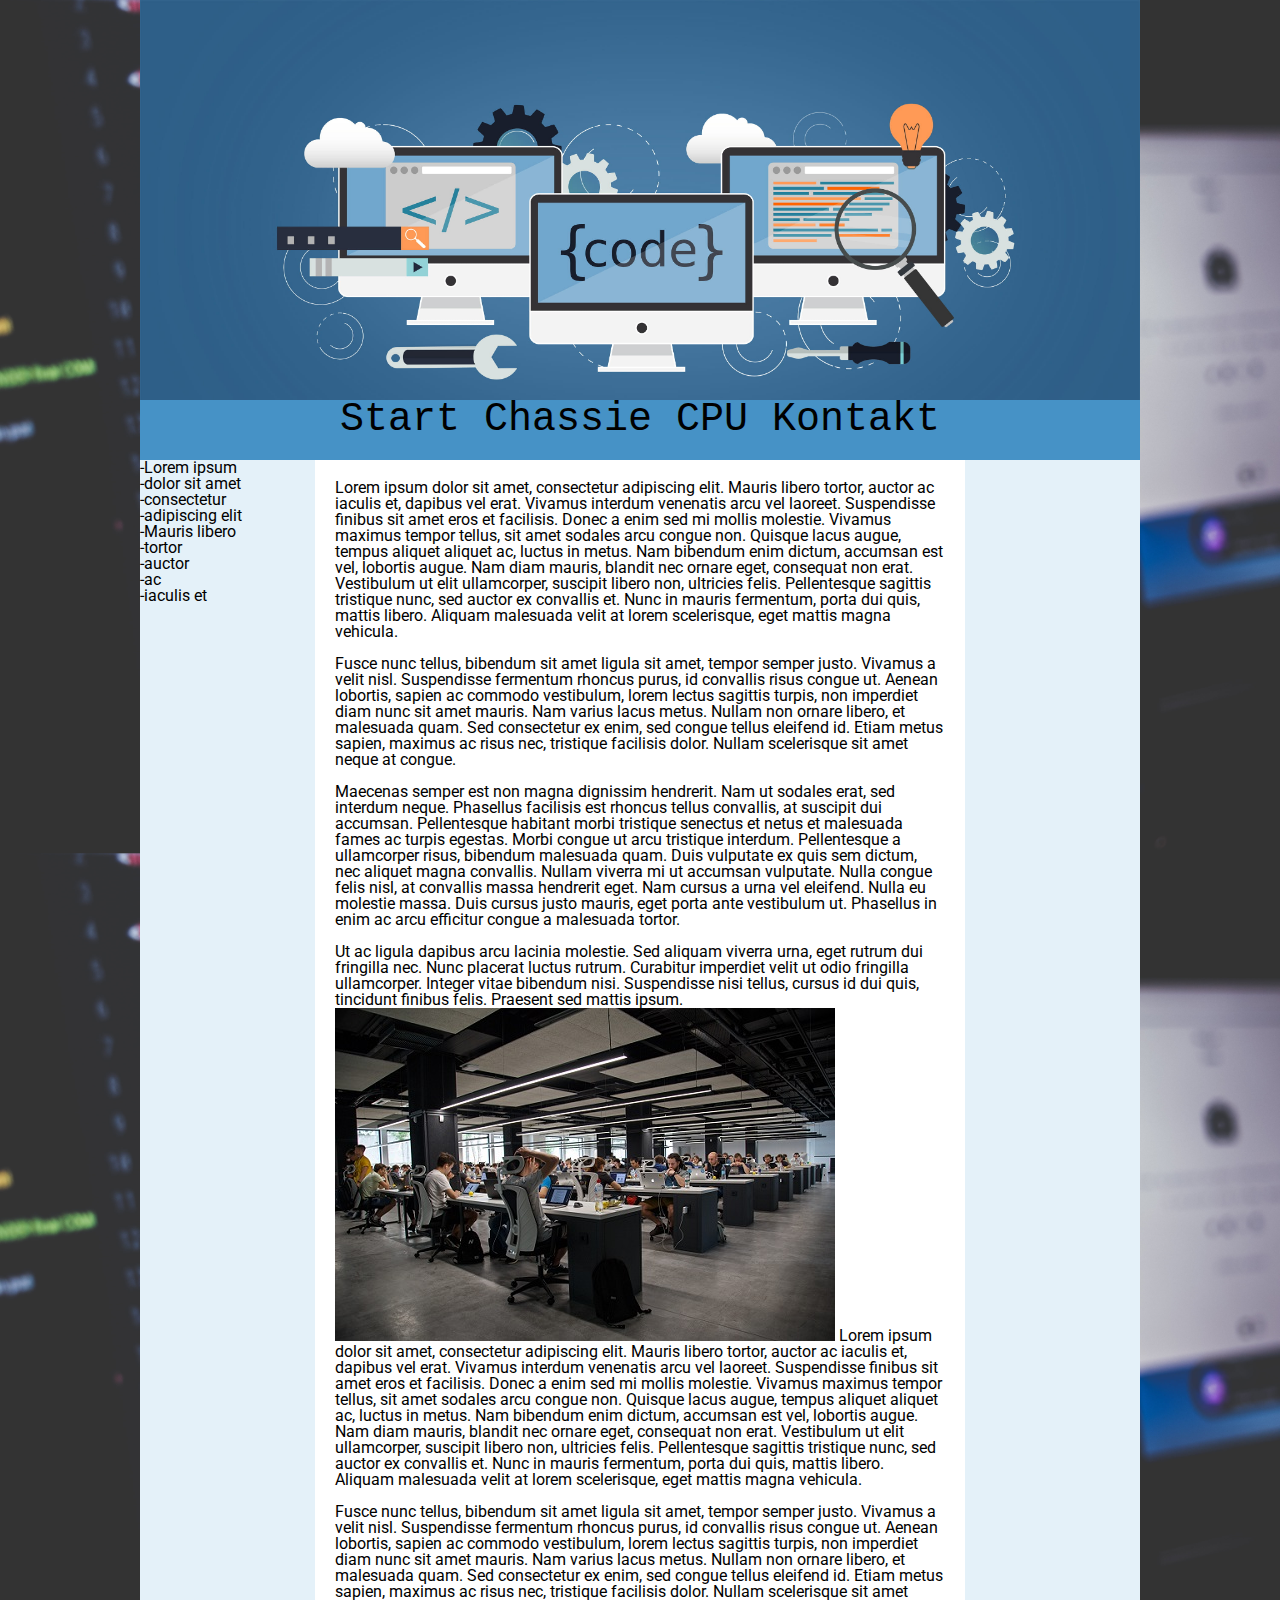
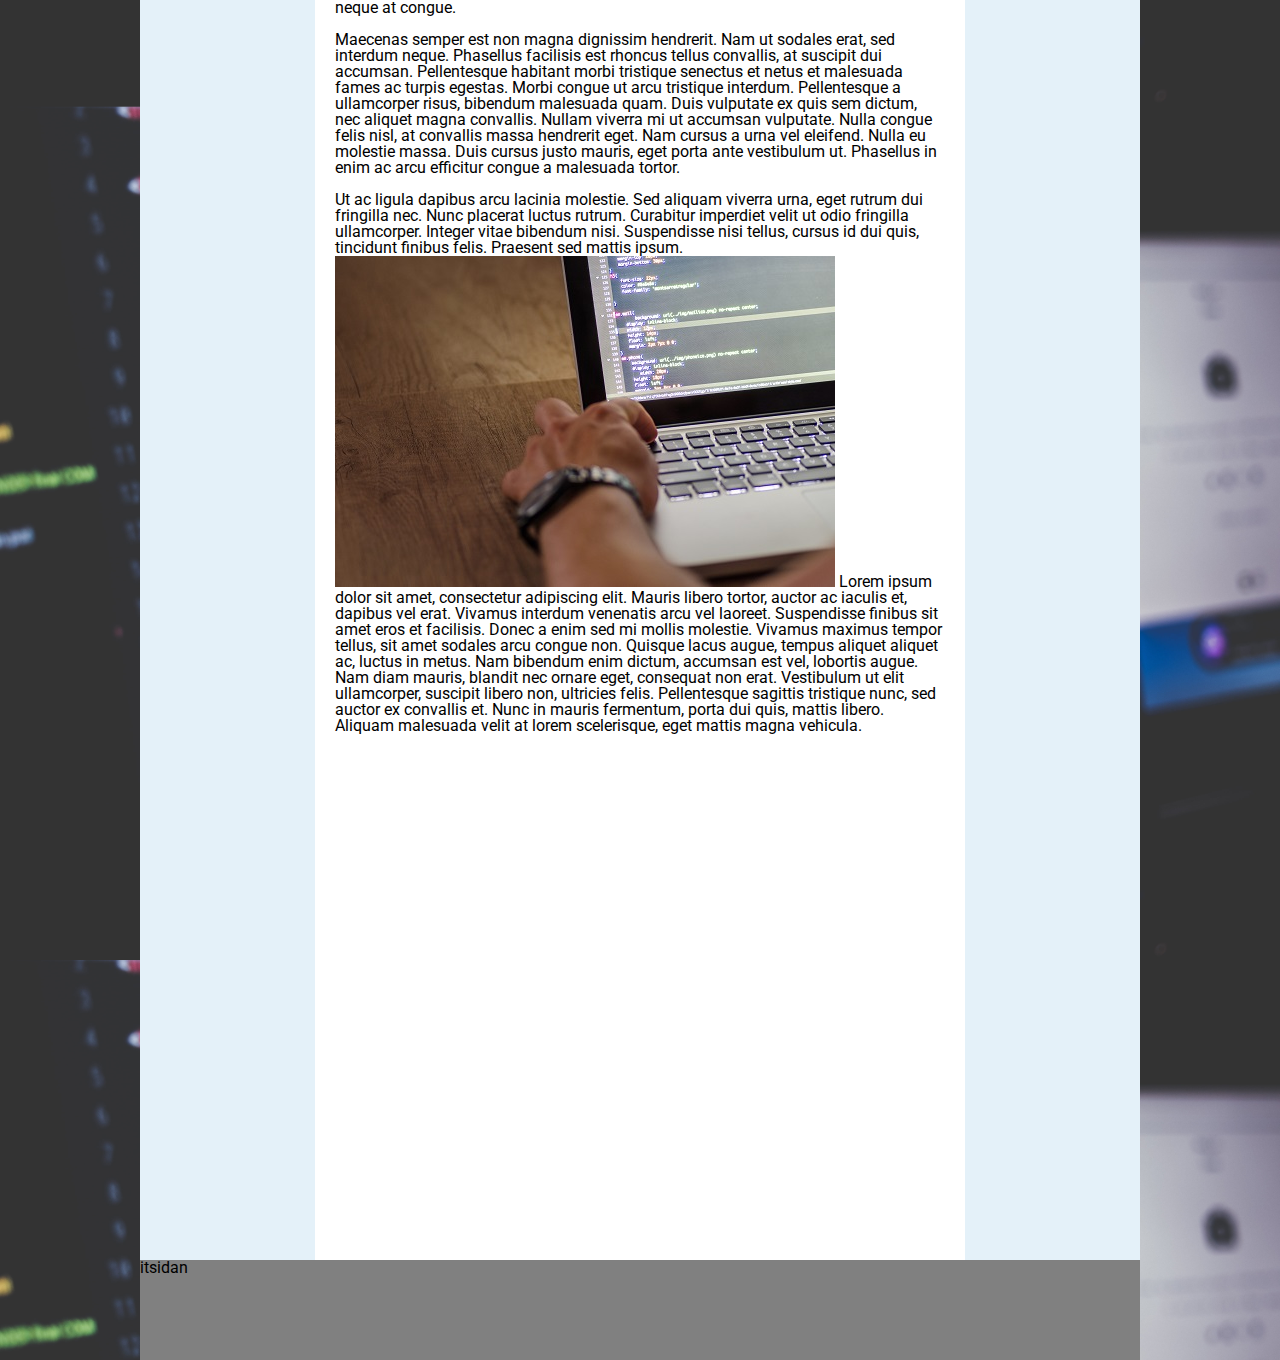
<file: audits_page/index.html>
<!DOCTYPE html>
<html lang="la">
<head>

  <title>Audits Page</title>
  <meta charset="utf-8">
  <meta name="Description" content="Put your description here.">
  <meta name="viewport" content="width=device-width, initial-scale=1">
  <link href="https://fonts.googleapis.com/css?family=Roboto&display=swap" rel="stylesheet">
  <link rel="stylesheet" type="text/css" href="css/style.css">
  <script src="https://ajax.googleapis.com/ajax/libs/jquery/3.4.1/jquery.min.js"></script>
  <script src="js/js.js" charset="utf-8"></script>

</head>

<body>
  <div id="wrapper">
    <header>

    </header>
    <nav>
      <a id="start" href="#">Start</a>
      <a href="#">Chassie</a>
      <a href="#">CPU</a>
      <a href="#">Kontakt</a>


    </nav>
    <div id="center">
      <aside>

        -Lorem ipsum<br>
        -dolor sit amet<br>
        -consectetur<br>
        -adipiscing elit<br>
        -Mauris libero<br>
        -tortor<br>
        -auctor<br>
        -ac<br>
        -iaculis et<br>
      </aside>
      <main>
        Lorem ipsum dolor sit amet, consectetur adipiscing elit. Mauris libero tortor, auctor ac iaculis et, dapibus vel erat. Vivamus interdum venenatis arcu vel laoreet. Suspendisse finibus sit amet eros et facilisis. Donec a enim sed mi mollis molestie. Vivamus maximus tempor tellus, sit amet sodales arcu congue non. Quisque lacus augue, tempus aliquet aliquet ac, luctus in metus. Nam bibendum enim dictum, accumsan est vel, lobortis augue. Nam diam mauris, blandit nec ornare eget, consequat non erat. Vestibulum ut elit ullamcorper, suscipit libero non, ultricies felis. Pellentesque sagittis tristique nunc, sed auctor ex convallis et. Nunc in mauris fermentum, porta dui quis, mattis libero. Aliquam malesuada velit at lorem scelerisque, eget mattis magna vehicula.
        <br><br>
        Fusce nunc tellus, bibendum sit amet ligula sit amet, tempor semper justo. Vivamus a velit nisl. Suspendisse fermentum rhoncus purus, id convallis risus congue ut. Aenean lobortis, sapien ac commodo vestibulum, lorem lectus sagittis turpis, non imperdiet diam nunc sit amet mauris. Nam varius lacus metus. Nullam non ornare libero, et malesuada quam. Sed consectetur ex enim, sed congue tellus eleifend id. Etiam metus sapien, maximus ac risus nec, tristique facilisis dolor. Nullam scelerisque sit amet neque at congue.
        <br><br>
        Maecenas semper est non magna dignissim hendrerit. Nam ut sodales erat, sed interdum neque. Phasellus facilisis est rhoncus tellus convallis, at suscipit dui accumsan. Pellentesque habitant morbi tristique senectus et netus et malesuada fames ac turpis egestas. Morbi congue ut arcu tristique interdum. Pellentesque a ullamcorper risus, bibendum malesuada quam. Duis vulputate ex quis sem dictum, nec aliquet magna convallis. Nullam viverra mi ut accumsan vulputate. Nulla congue felis nisl, at convallis massa hendrerit eget. Nam cursus a urna vel eleifend. Nulla eu molestie massa. Duis cursus justo mauris, eget porta ante vestibulum ut. Phasellus in enim ac arcu efficitur congue a malesuada tortor.
        <br><br>
        Ut ac ligula dapibus arcu lacinia molestie. Sed aliquam viverra urna, eget rutrum dui fringilla nec. Nunc placerat luctus rutrum. Curabitur imperdiet velit ut odio fringilla ullamcorper. Integer vitae bibendum nisi. Suspendisse nisi tellus, cursus id dui quis, tincidunt finibus felis. Praesent sed mattis ipsum.
        <img src="img/work.jpg" alt="">
        Lorem ipsum dolor sit amet, consectetur adipiscing elit. Mauris libero tortor, auctor ac iaculis et, dapibus vel erat. Vivamus interdum venenatis arcu vel laoreet. Suspendisse finibus sit amet eros et facilisis. Donec a enim sed mi mollis molestie. Vivamus maximus tempor tellus, sit amet sodales arcu congue non. Quisque lacus augue, tempus aliquet aliquet ac, luctus in metus. Nam bibendum enim dictum, accumsan est vel, lobortis augue. Nam diam mauris, blandit nec ornare eget, consequat non erat. Vestibulum ut elit ullamcorper, suscipit libero non, ultricies felis. Pellentesque sagittis tristique nunc, sed auctor ex convallis et. Nunc in mauris fermentum, porta dui quis, mattis libero. Aliquam malesuada velit at lorem scelerisque, eget mattis magna vehicula.
        <br><br>
        Fusce nunc tellus, bibendum sit amet ligula sit amet, tempor semper justo. Vivamus a velit nisl. Suspendisse fermentum rhoncus purus, id convallis risus congue ut. Aenean lobortis, sapien ac commodo vestibulum, lorem lectus sagittis turpis, non imperdiet diam nunc sit amet mauris. Nam varius lacus metus. Nullam non ornare libero, et malesuada quam. Sed consectetur ex enim, sed congue tellus eleifend id. Etiam metus sapien, maximus ac risus nec, tristique facilisis dolor. Nullam scelerisque sit amet neque at congue.
        <br><br>
        Maecenas semper est non magna dignissim hendrerit. Nam ut sodales erat, sed interdum neque. Phasellus facilisis est rhoncus tellus convallis, at suscipit dui accumsan. Pellentesque habitant morbi tristique senectus et netus et malesuada fames ac turpis egestas. Morbi congue ut arcu tristique interdum. Pellentesque a ullamcorper risus, bibendum malesuada quam. Duis vulputate ex quis sem dictum, nec aliquet magna convallis. Nullam viverra mi ut accumsan vulputate. Nulla congue felis nisl, at convallis massa hendrerit eget. Nam cursus a urna vel eleifend. Nulla eu molestie massa. Duis cursus justo mauris, eget porta ante vestibulum ut. Phasellus in enim ac arcu efficitur congue a malesuada tortor.
        <br><br>
        Ut ac ligula dapibus arcu lacinia molestie. Sed aliquam viverra urna, eget rutrum dui fringilla nec. Nunc placerat luctus rutrum. Curabitur imperdiet velit ut odio fringilla ullamcorper. Integer vitae bibendum nisi. Suspendisse nisi tellus, cursus id dui quis, tincidunt finibus felis. Praesent sed mattis ipsum.
        <img src="img/work2.jpg" alt="">
        Lorem ipsum dolor sit amet, consectetur adipiscing elit. Mauris libero tortor, auctor ac iaculis et, dapibus vel erat. Vivamus interdum venenatis arcu vel laoreet. Suspendisse finibus sit amet eros et facilisis. Donec a enim sed mi mollis molestie. Vivamus maximus tempor tellus, sit amet sodales arcu congue non. Quisque lacus augue, tempus aliquet aliquet ac, luctus in metus. Nam bibendum enim dictum, accumsan est vel, lobortis augue. Nam diam mauris, blandit nec ornare eget, consequat non erat. Vestibulum ut elit ullamcorper, suscipit libero non, ultricies felis. Pellentesque sagittis tristique nunc, sed auctor ex convallis et. Nunc in mauris fermentum, porta dui quis, mattis libero. Aliquam malesuada velit at lorem scelerisque, eget mattis magna vehicula.
        <br><br>

      </main>
      <aside>
      </aside>
    </div>
    <footer>
      itsidan
    </footer>

  </div>
  <script src="js/js.js" charset="utf-8"></script>
</body>

</html>
</file>
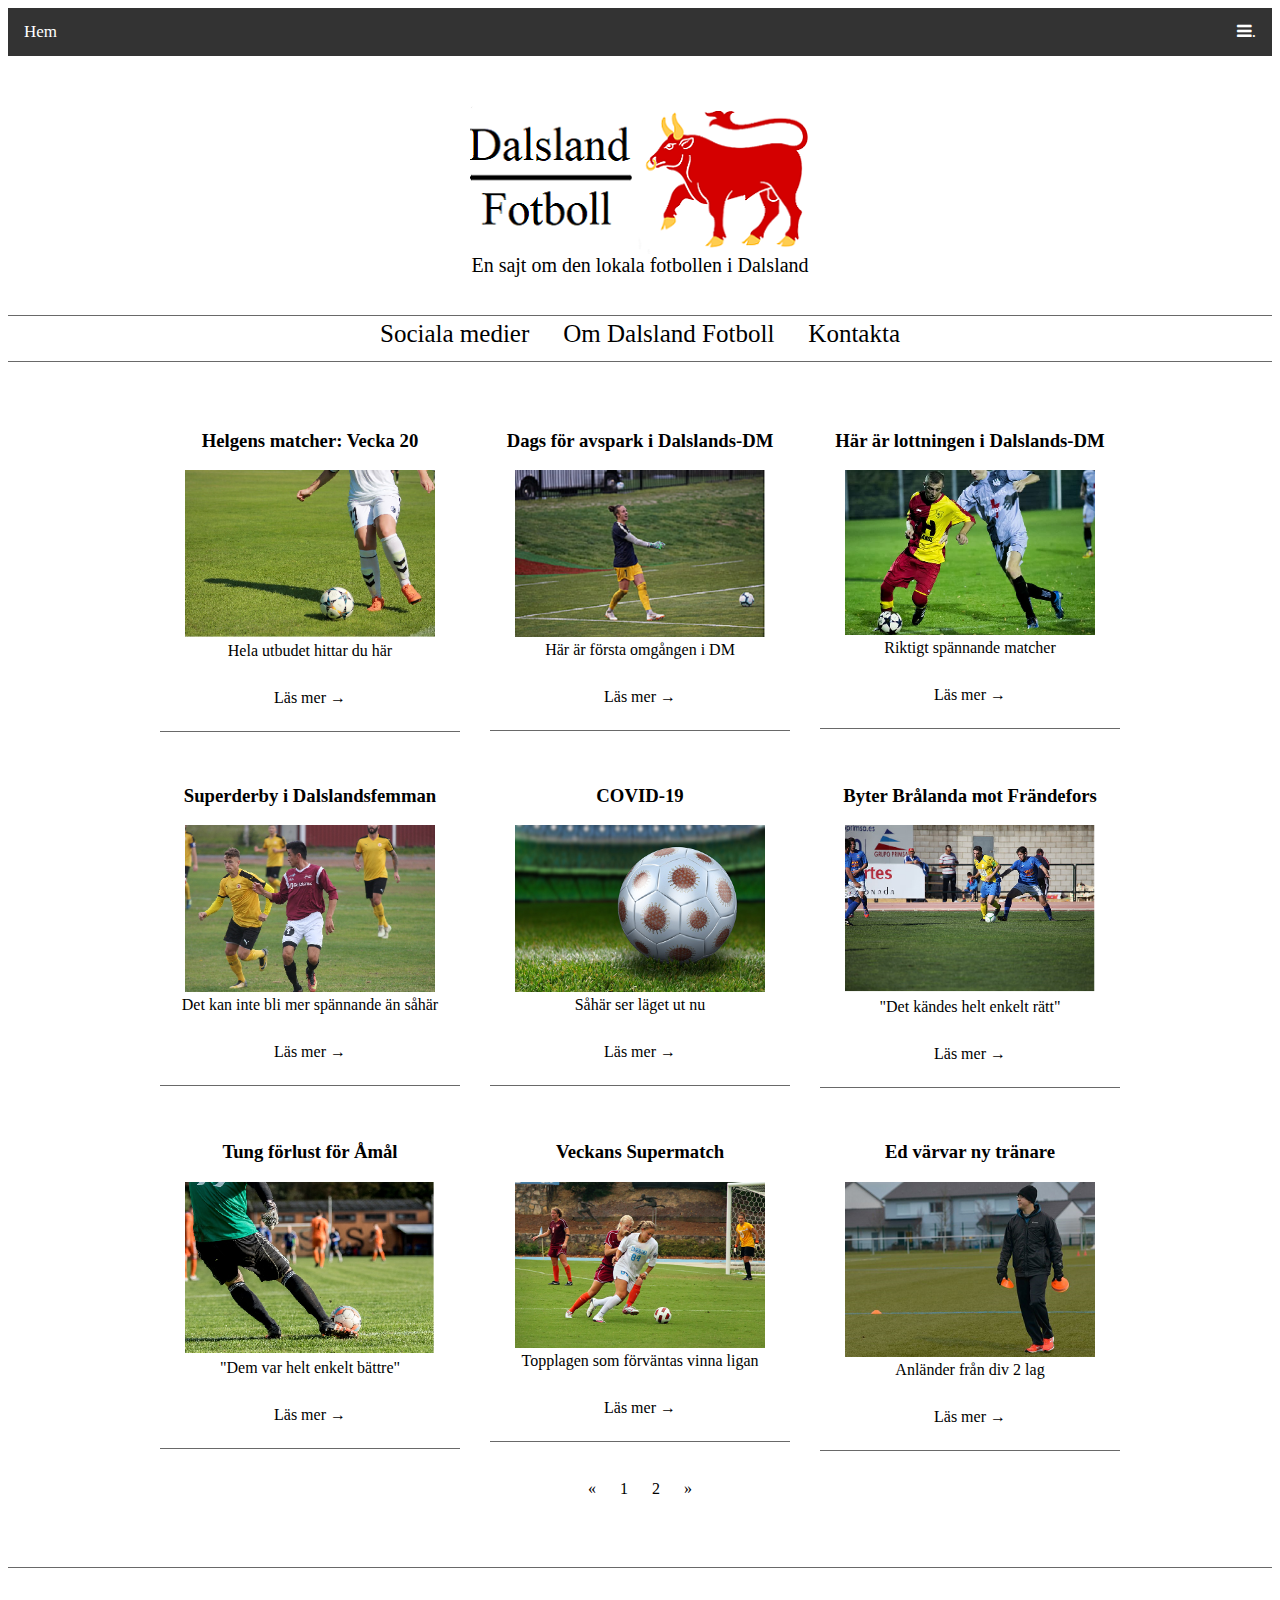
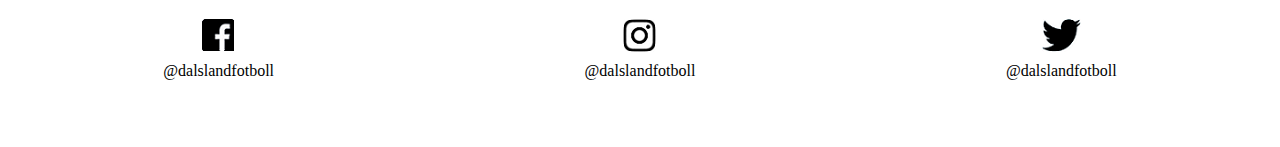
<file: slutprojekt/index.html>
<!DOCTYPE html>
<html lang="sv" dir="ltr">
<head>
  <link rel="stylesheet" href="css/style.css">
  <meta name="description" content="En fotbollssajt om den lokala fotbollen i Dalsland där du får alla nyheter">
  <meta name="google-site-verification" content="0WNfZ1JURrKAVIorXS7AfsFnkODj6X_pvmy-WlREYHw">
  <meta charset="utf-8">
  <meta name="viewport" content="width=device-width, initial-scale=1.0">
  <link href="https://fonts.googleapis.com/css?family=Righteous&display=swap" rel="stylesheet">
  <link rel="stylesheet" href="https://cdnjs.cloudflare.com/ajax/libs/font-awesome/4.7.0/css/font-awesome.min.css">
  <style>
  @import url('https://fonts.googleapis.com/css?family=Righteous&display=swap');
</style>
<title>Dalsland Fotboll</title>
</head>
<body>

  <div class="container">

    <div class="topnav">
      <a href="index.html">Hem</a>
      <div id="länkar">
        <a href="tabell.html">DM</a>
        <a href="tabell2.html">Herrar</a>
        <a href="tabell3.html">Damer</a>
        <a href="tabell4.html">Senior/Junior</a>
      </div>
    <a href="javascript:void(0);" class="icon" onclick="myFunction()">
        <i class="fa fa-bars">.</i>
      </a>
    </div>

  </div>
  <div id="wrapper">

    <header>
      <div id="headerlogo">
        <div class="sprite sprite-headerlogo">&nbsp;</div>
      </div>
      En sajt om den lokala fotbollen i Dalsland
    </header>

    <nav>
      <svg height="1" width="100%">
        <line x1="100%" y1="0" x2="0" y2="0" style="stroke:rgb(105,105,105);stroke-width:2" />
      </svg>
      <a id="medier" href="#Media">Sociala medier</a>
      <a href="omoss.html">Om Dalsland Fotboll</a>
      <a href="kontakta.html">Kontakta</a>
      <svg height="1" width="100%">
        <line x1="100%" y1="0" x2="0" y2="0" style="stroke:rgb(105,105,105);stroke-width:2" />
      </svg>
    </nav>

    <main>
      <div>
        <h3>Helgens matcher: Vecka 20</h3>
          <img src="img/fotboll3.png" alt="">
          <br>
          Hela utbudet hittar du här
        <br><br> <a href="nyhet.html" class="button">Läs mer →</a>
        <svg height="1" width="100%">
          <line x1="100%" y1="0" x2="0" y2="0" style="stroke:rgb(105,105,105);stroke-width:2" />
        </svg>
      </div>

      <div>
        <h3>Dags för avspark i Dalslands-DM</h3>
          <img src="img/fotboll1.png" alt="">
          <br>
          Här är första omgången i DM
          <br><br>
        <a href="nyhet1.html" class="button">Läs mer →</a>
        <svg height="1" width="100%">
          <line x1="100%" y1="0" x2="0" y2="0" style="stroke:rgb(105,105,105);stroke-width:2" />
        </svg>
      </div>

      <div>
        <h3>Här är lottningen i Dalslands-DM</h3>
        <img src="img/fotboll10.png" alt="">
        <br> Riktigt spännande matcher
        <br><br> <a href="nyhet2.html" class="button">Läs mer →</a>
        <svg height="1" width="100%">
          <line x1="100%" y1="0" x2="0" y2="0" style="stroke:rgb(105,105,105);stroke-width:2" />
        </svg>
      </div>

      <div>
        <h3>Superderby i Dalslandsfemman</h3>
        <img src="img/fotboll8.png" alt="">
        <br> Det kan inte bli mer spännande än såhär
        <br><br> <a href="nyhet3.html" class="button">Läs mer →</a>
        <svg height="1" width="100%">
          <line x1="100%" y1="0" x2="0" y2="0" style="stroke:rgb(105,105,105);stroke-width:2" />
        </svg>
      </div>

      <div>
        <h3>COVID-19</h3>
        <img src="img/fotboll6.png" alt="">
        <br> Såhär ser läget ut nu
        <br><br> <a href="nyhet4.html" class="button">Läs mer →</a>
        <svg height="1" width="100%">
          <line x1="100%" y1="0" x2="0" y2="0" style="stroke:rgb(105,105,105);stroke-width:2" />
        </svg>
      </div>

      <div>
        <h3>Byter Brålanda mot Frändefors</h3>
        <img src="img/fotboll4.png" alt="">
        <br> "Det kändes helt enkelt rätt"
        <br><br> <a href="nyhet5.html" class="button">Läs mer →</a>
        <svg height="1" width="100%">
          <line x1="100%" y1="0" x2="0" y2="0" style="stroke:rgb(105,105,105);stroke-width:2" />
        </svg>
      </div>

      <div>
        <h3>Tung förlust för Åmål</h3>
        <img src="img/fotboll5.png" alt="">
        <br> "Dem var helt enkelt bättre"
        <br><br> <a href="nyhet6.html" class="button">Läs mer →</a>
        <svg height="1" width="100%">
          <line x1="100%" y1="0" x2="0" y2="0" style="stroke:rgb(105,105,105);stroke-width:2" />
        </svg>
      </div>

      <div>
        <h3>Veckans Supermatch</h3>
        <img src="img/fotboll9.png" alt="">
        <br> Topplagen som förväntas vinna ligan
        <br><br> <a href="nyhet7.html" class="button">Läs mer →</a>
        <svg height="1" width="100%">
          <line x1="100%" y1="0" x2="0" y2="0" style="stroke:rgb(105,105,105);stroke-width:2" />
        </svg>
      </div>

      <div>
        <h3>Ed värvar ny tränare</h3>
        <img src="img/fotboll7.png" alt="">
        <br>Anländer från div 2 lag
        <br><br> <a href="nyhet8.html" class="button">Läs mer →</a>
        <svg height="1" width="100%">
          <line x1="100%" y1="0" x2="0" y2="0" style="stroke:rgb(105,105,105);stroke-width:2" />
        </svg>
      </div>

    </main>

    <footer>
      <div class="pagination">
        <a href="index.html">&laquo;</a>
        <a href="index3.html">1</a>
        <a href="index2.html">2</a>
        <a href="index4.html">&raquo;</a>
      </div>
      <svg height="1%" width="100%">
        <line x1="100%" y1="0" x2="0" y2="0" style="stroke:rgb(105,105,105);stroke-width:2" />
      </svg>
      <div id="Media">
        <div class="sprite sprite-litenfacebook"></div>
        @dalslandfotboll
      </div>
      <div id="Media2">
        <div class="sprite sprite-liteninstagram"></div>
        @dalslandfotboll
      </div>
      <div id="Media3">
        <div class="sprite sprite-litentwitter"></div>
        @dalslandfotboll
      </div>
    </footer>

  </div>
  <script src="https://ajax.googleapis.com/ajax/libs/jquery/3.4.1/jquery.min.js"></script>
  <script src="js/js.js" charset="utf-8"></script>
</body>
</html>
</file>
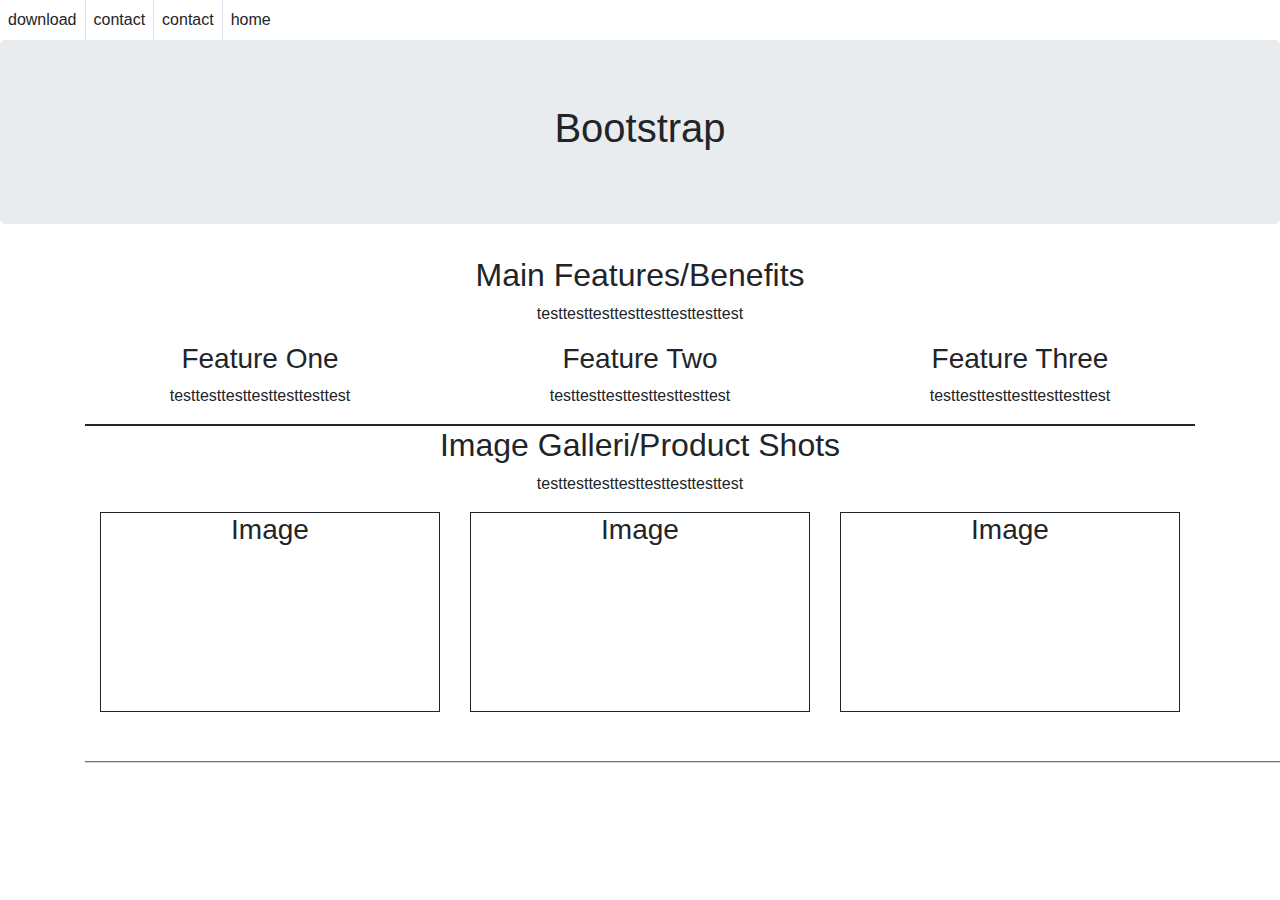
<file: Bootstrap/boot.html>
<!DOCTYPE html>
<html lang="en">
<head>
  <title>Bootstrap</title>
  <meta charset="utf-8">
  <meta name="viewport" content="width=device-width, initial-scale=1">
  <link rel="stylesheet" href="https://stackpath.bootstrapcdn.com/bootstrap/4.4.1/css/bootstrap.min.css";>
  <script src="https://ajax.googleapis.com/ajax/libs/jquery/3.4.1/jquery.min.js"></script>
  <script src="https://maxcdn.bootstrapcdn.com/bootstrap/3.4.1/js/bootstrap.min.js"></script>

</head>
<body>

  <div class="d-flex justify-content-left">

    <div class="d-flex flex-row-reverse bd-highlight">
      <div class="p-2 bd-highlight">home</div>
      <span class="border-right"></span>
      <div class="p-2 bd-highlight">contact</div>
      <span class="border-right"></span>
      <div class="p-2 bd-highlight">contact</div>
      <span class="border-right"></span>
      <div class="p-2 bd-highlight">download</div>
    </div>
  </div>

  <div class="jumbotron text-center">
    <h1>Bootstrap</h1>
  </div>


  <div class="text-center">
    <h2>Main Features/Benefits</h2>
    <p>testtesttesttesttesttesttesttest</p>
  </div>


  <div class="container">
    <div class="row">
      <div class="col-sm-4">
        <h3>Feature One</h3>
        <p>testtesttesttesttesttesttest</p>

      </div>
      <div class="col-sm-4">
        <h3>Feature Two</h3>
        <p>testtesttesttesttesttesttest</p>
      </div>
      <div class="col-sm-4">
        <h3>Feature Three</h3>
        <p>testtesttesttesttesttesttest</p>
      </div>

    </div>
    <div class="col-md-12">

    </div>

    <div class="text-center">

      <h2>Image Galleri/Product Shots</h2>
      <p>testtesttesttesttesttesttesttest</p>
    </div>
    <style media="screen">


    .ram{
      height: 200px;
      border:1px solid;
      text-align: center;
      margin-bottom: 30px;

    }
    .col-sm-4{
      text-align: center;
    }
    .box{
      margin-right: 40px
    }
    .col-md-12{
      border: 1px solid;
    }
    </style>

    <div class="container">

      <div class="row">
        <div class="col-sm-4">
          <div class="ram">


            <h3>Image</h3>
          </div>


        </div>
        <div class="col-sm-4">
          <div class="ram">
            <center><h3>Image</h3></center>

          </div>


        </div>
        <div class="col-sm-4">
          <div class="ram">

            <center><h3>Image</h3></center>
          </div>

        </div>
      </div>


    </div>
    <p class="text-muted">____________________________________________________________________________________________________________________________________________________________________</p>
  </body>
  </html>
</file>
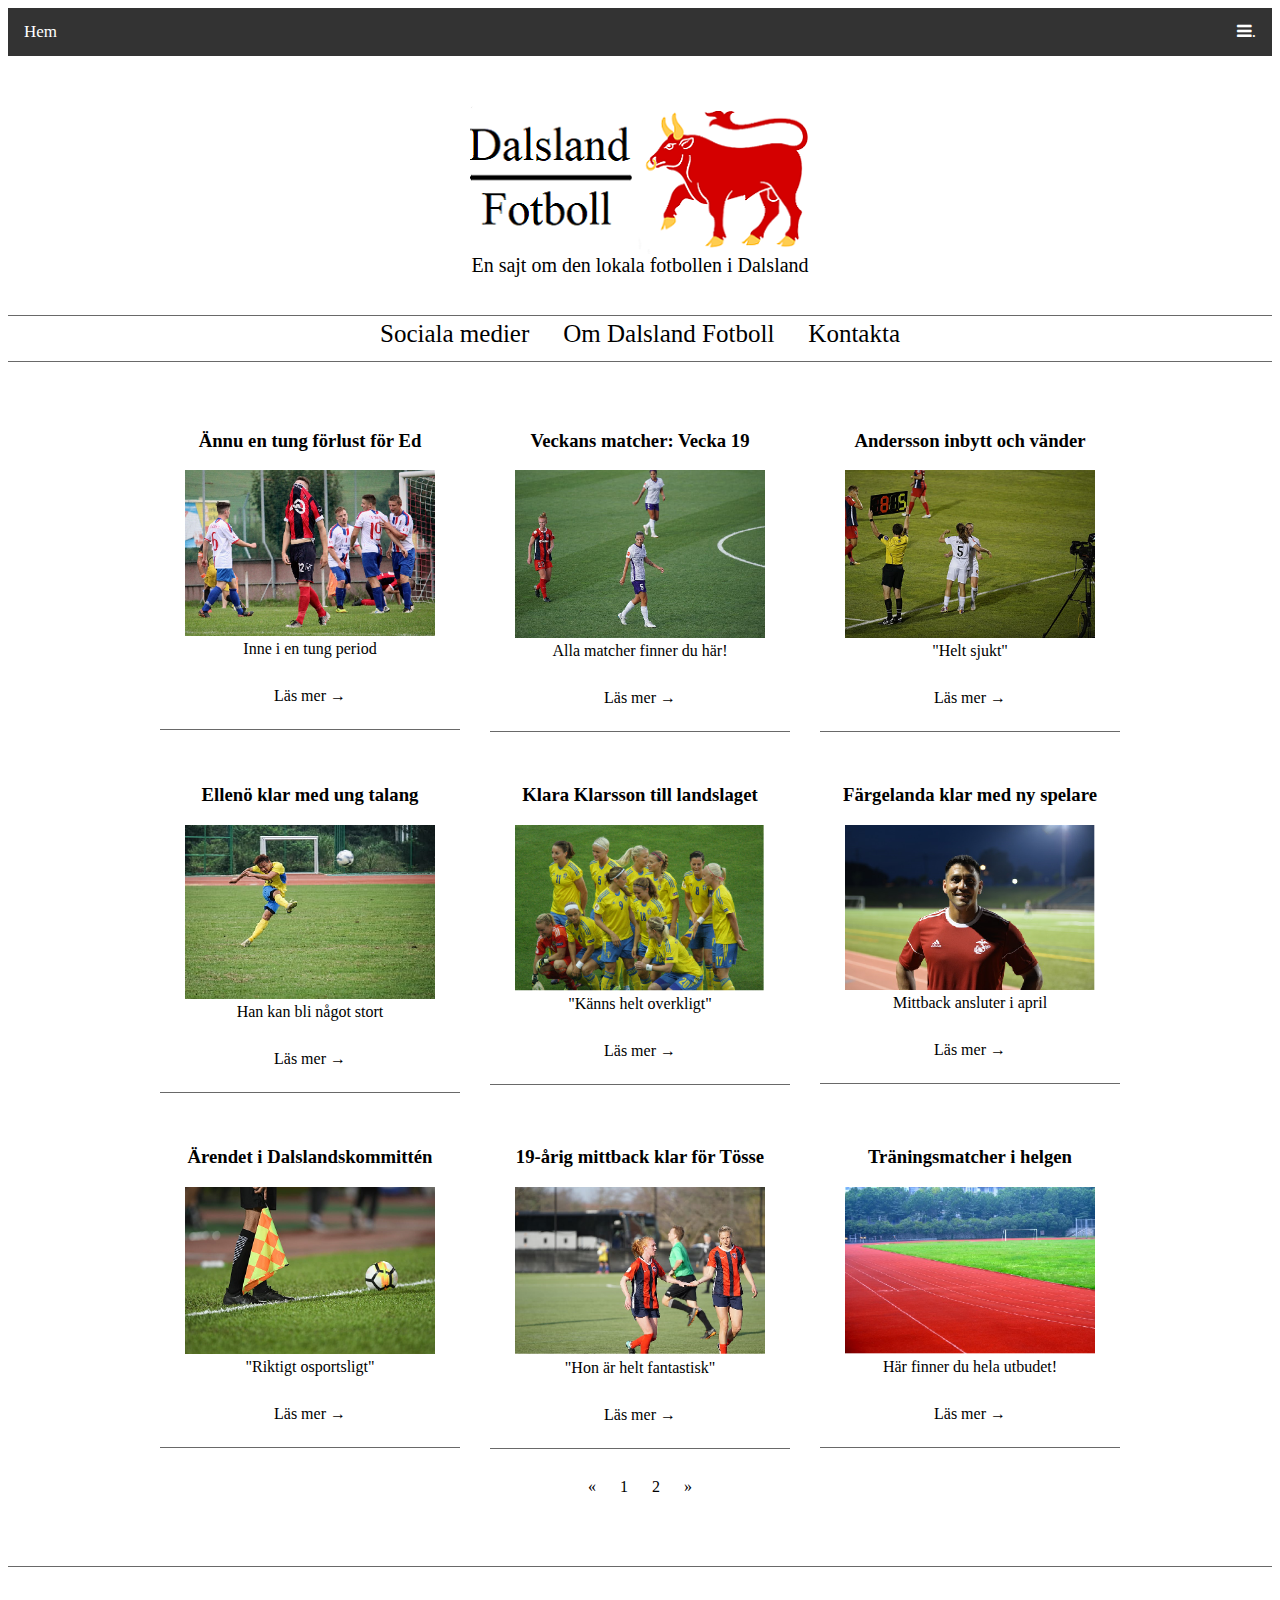
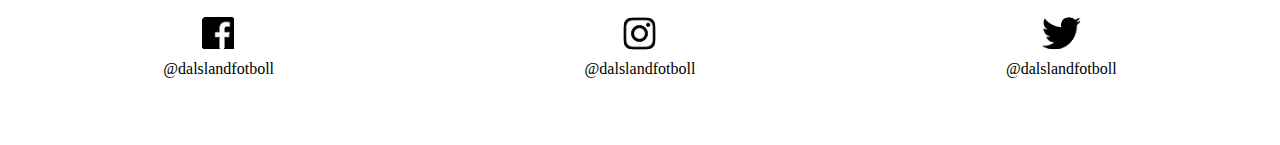
<file: slutprojekt/index2.html>
<!DOCTYPE html>
<html lang="sv" dir="ltr">
<head>
  <link rel="stylesheet" href="css/style.css">
  <meta name="description" content="En fotbollssajt om den lokala fotbollen i Dalsland där du får alla nyheter">
  <meta name="google-site-verification" content="0WNfZ1JURrKAVIorXS7AfsFnkODj6X_pvmy-WlREYHw">
  <meta charset="utf-8">
  <meta name="viewport" content="width=device-width, initial-scale=1.0">
  <link href="https://fonts.googleapis.com/css?family=Righteous&display=swap" rel="stylesheet">
    <link rel="stylesheet" href="https://cdnjs.cloudflare.com/ajax/libs/font-awesome/4.7.0/css/font-awesome.min.css">
  <style>
  @import url('https://fonts.googleapis.com/css?family=Righteous&display=swap');
  </style>
  <title>Dalsland Fotboll</title>
</head>
<body>

  <div class="container">

  <div class="topnav">
    <a href="index.html">Hem</a>
    <div id="länkar">
      <a href="tabell.html">DM</a>
      <a href="tabell2.html">Herrar</a>
      <a href="tabell3.html">Damer</a>
      <a href="tabell4.html">Senior/Junior</a>
    </div>
    <a href="javascript:void(0);" class="icon" onclick="myFunction()">
      <i class="fa fa-bars">.</i>
    </a>
  </div>
  </div>

  <div id="wrapper">

    <header>
      <div id="headerlogo">
      <div class="sprite sprite-headerlogo">&nbsp;</div>
      </div>
      En sajt om den lokala fotbollen i Dalsland
    </header>

    <nav>
      <svg height="1" width="100%">
        <line x1="100%" y1="0" x2="0" y2="0" style="stroke:rgb(105,105,105);stroke-width:2" />
      </svg>
      <a id="medier" href="#Media">Sociala medier</a>
      <a href="omoss.html">Om Dalsland Fotboll</a>
      <a href="kontakta.html">Kontakta</a>
      <svg height="1" width="100%">
        <line x1="100%" y1="0" x2="0" y2="0" style="stroke:rgb(105,105,105);stroke-width:2" />
      </svg>
    </nav>

    <main>

      <div>
        <h3>Ännu en tung förlust för Ed</h3>
        <img src="img/fotboll16.png" alt="">
        <br> Inne i en tung period
        <br><br> <a href="nyhet9.html" class="button">Läs mer →</a>
        <svg height="1" width="100%">
          <line x1="100%" y1="0" x2="0" y2="0" style="stroke:rgb(105,105,105);stroke-width:2" />
        </svg>
      </div>

      <div>
        <h3>Veckans matcher: Vecka 19</h3>
        <img src="img/fotboll17.png" alt="">
        <br> Alla matcher finner du här!
        <br><br> <a href="nyhet10.html" class="button">Läs mer →</a>
        <svg height="1" width="100%">
          <line x1="100%" y1="0" x2="0" y2="0" style="stroke:rgb(105,105,105);stroke-width:2" />
        </svg>
      </div>

      <div>
        <h3>Andersson inbytt och vänder</h3>
        <img src="img/fotboll18.png" alt="">
        <br> "Helt sjukt"
        <br><br> <a href="nyhet11.html" class="button">Läs mer →</a>
        <svg height="1" width="100%">
          <line x1="100%" y1="0" x2="0" y2="0" style="stroke:rgb(105,105,105);stroke-width:2" />
        </svg>
      </div>

      <div>
        <h3>Ellenö klar med ung talang</h3>
        <img src="img/fotboll12.png" alt="">
        <br> Han kan bli något stort
        <br><br> <a href="nyhet12.html" class="button">Läs mer →</a>
        <svg height="1" width="100%">
          <line x1="100%" y1="0" x2="0" y2="0" style="stroke:rgb(105,105,105);stroke-width:2" />
        </svg>
      </div>

      <div>
        <h3>Klara Klarsson till landslaget</h3>
        <img src="img/fotboll2.png" alt="">
        <br> "Känns helt overkligt"
        <br><br> <a href="nyhet13.html" class="button">Läs mer →</a>
        <svg height="1" width="100%">
          <line x1="100%" y1="0" x2="0" y2="0" style="stroke:rgb(105,105,105);stroke-width:2" />
        </svg>
      </div>

      <div>
        <h3>Färgelanda klar med ny spelare</h3>
        <img src="img/fotboll11.png" alt="">
        <br> Mittback ansluter i april
        <br><br> <a href="nyhet14.html" class="button">Läs mer →</a>
        <svg height="1" width="100%">
          <line x1="100%" y1="0" x2="0" y2="0" style="stroke:rgb(105,105,105);stroke-width:2" />
        </svg>
      </div>

      <div>
        <h3>Ärendet i Dalslandskommittén</h3>
        <img src="img/fotboll13.png" alt="">
        <br> "Riktigt osportsligt"
        <br><br> <a href="nyhet15.html" class="button">Läs mer →</a>
        <svg height="1" width="100%">
          <line x1="100%" y1="0" x2="0" y2="0" style="stroke:rgb(105,105,105);stroke-width:2" />
        </svg>
      </div>

      <div>
        <h3>19-årig mittback klar för Tösse</h3>
        <img src="img/fotboll14.png" alt="">
        <br> "Hon är helt fantastisk"
        <br><br> <a href="nyhet16.html" class="button">Läs mer →</a>
        <svg height="1" width="100%">
          <line x1="100%" y1="0" x2="0" y2="0" style="stroke:rgb(105,105,105);stroke-width:2" />
        </svg>
      </div>

      <div>
        <h3>Träningsmatcher i helgen</h3>
        <img src="img/fotboll15.png" alt="">
        <br>Här finner du hela utbudet!
        <br><br> <a href="nyhet17.html" class="button">Läs mer →</a>
        <svg height="1" width="100%">
          <line x1="100%" y1="0" x2="0" y2="0" style="stroke:rgb(105,105,105);stroke-width:2" />
        </svg>
      </div>

    </main>

    <footer>

      <div class="pagination">
        <a href="index.html">&laquo;</a>
        <a href="index3.html">1</a>
        <a href="index2.html">2</a>
        <a href="index4.html">&raquo;</a>
      </div>
      <svg height="1%" width="100%">
        <line x1="100%" y1="0" x2="0" y2="0" style="stroke:rgb(105,105,105);stroke-width:2" />
      </svg>
      <div id="Media">
        <div class="sprite sprite-litenfacebook"></div>
        @dalslandfotboll
      </div>
      <div id="Media2">
        <div class="sprite sprite-liteninstagram"></div>
        @dalslandfotboll
      </div>
      <div id="Media3">
        <div class="sprite sprite-litentwitter"></div>
        @dalslandfotboll
      </div>

      </footer>

    </div>
    <script src="https://ajax.googleapis.com/ajax/libs/jquery/3.4.1/jquery.min.js"></script>
    <script src="js/js.js" charset="utf-8"></script>
  </body>
  </html>
</file>
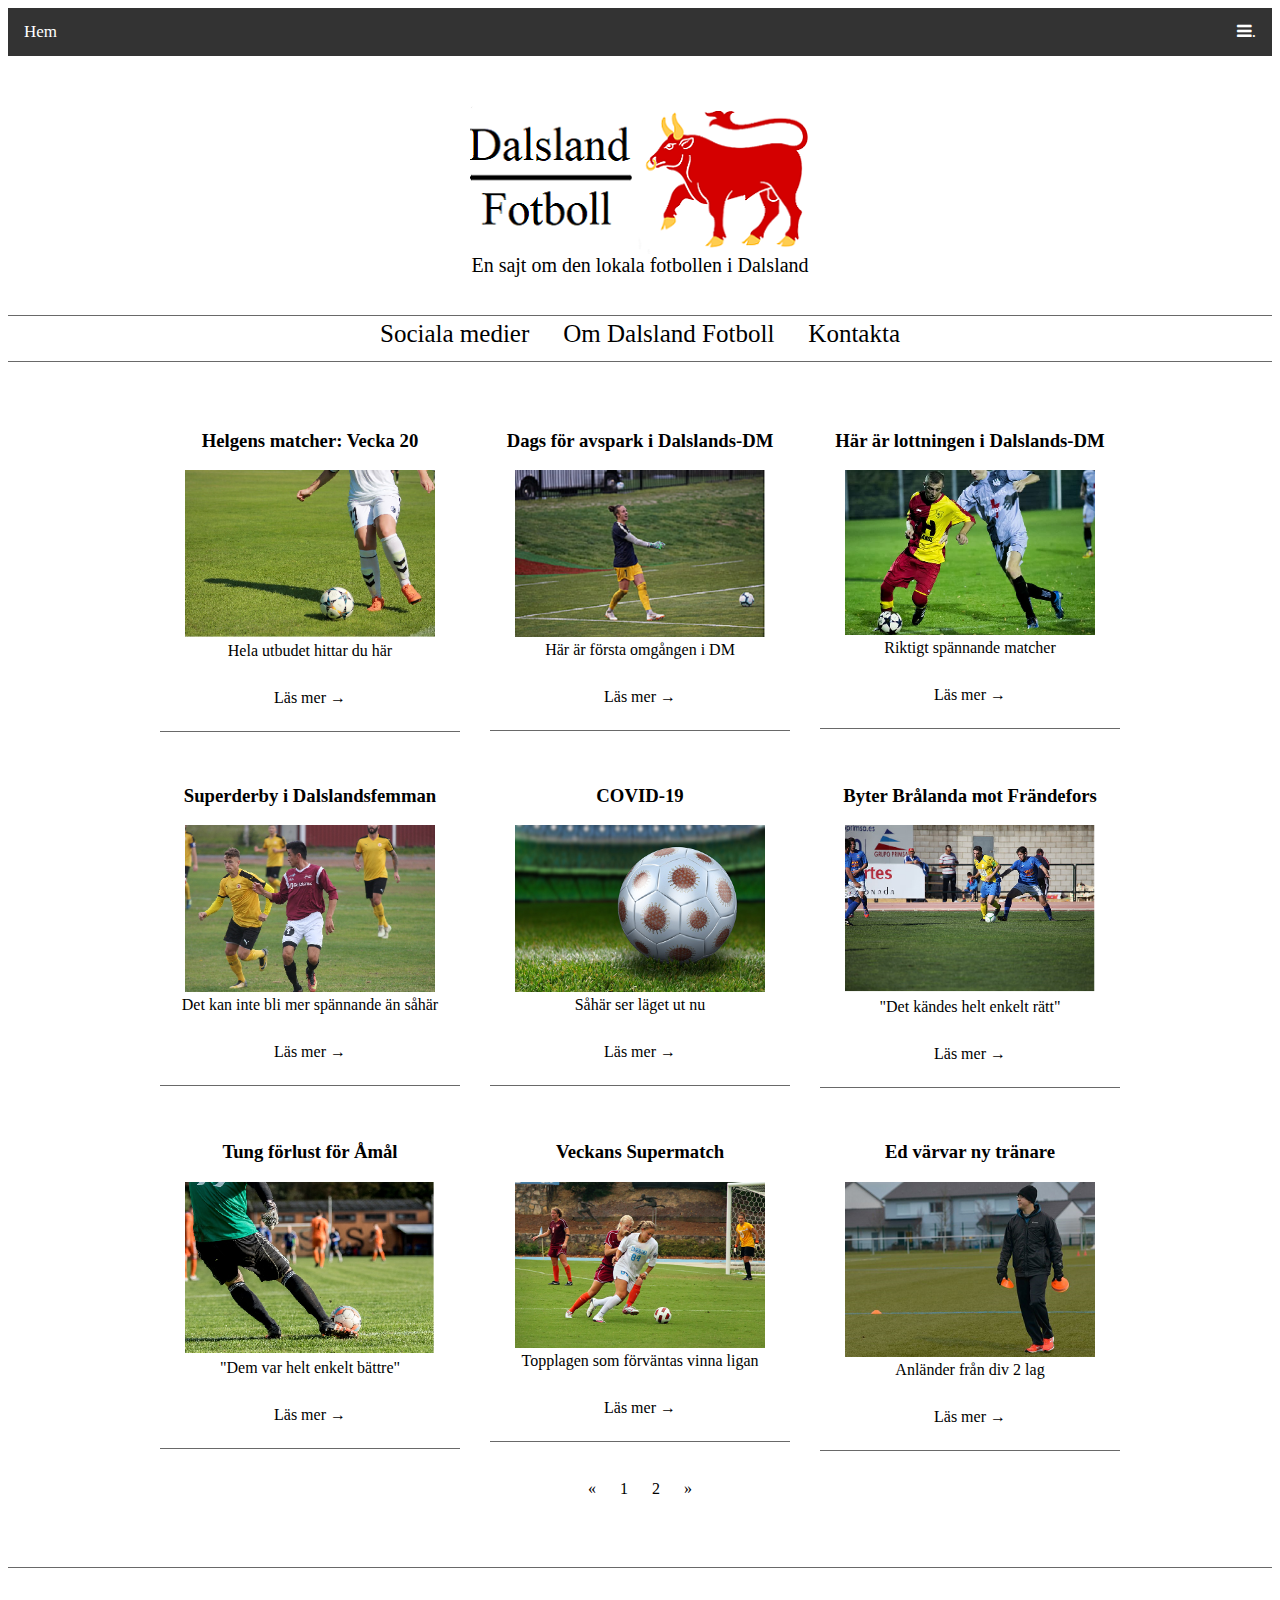
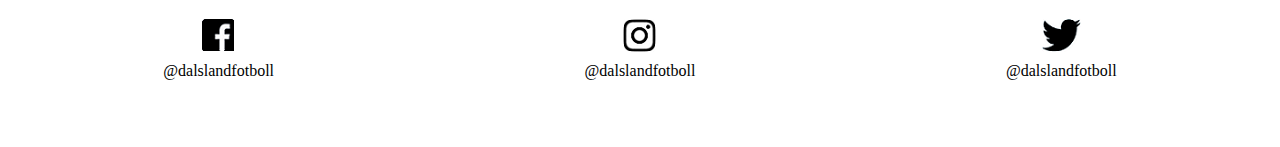
<file: slutprojekt/index3.html>
<!DOCTYPE html>
<html lang="sv" dir="ltr">
<head>
  <link rel="stylesheet" href="css/style.css">
  <meta name="description" content="En fotbollssajt om den lokala fotbollen i Dalsland där du får alla nyheter">
  <meta name="google-site-verification" content="0WNfZ1JURrKAVIorXS7AfsFnkODj6X_pvmy-WlREYHw">
  <meta charset="utf-8">
  <meta name="viewport" content="width=device-width, initial-scale=1.0">
  <link href="https://fonts.googleapis.com/css?family=Righteous&display=swap" rel="stylesheet">
  <link rel="stylesheet" href="https://cdnjs.cloudflare.com/ajax/libs/font-awesome/4.7.0/css/font-awesome.min.css">
  <style>
  @import url('https://fonts.googleapis.com/css?family=Righteous&display=swap');
</style>
<title>Dalsland Fotboll</title>
</head>
<body>

  <div class="container">

    <div class="topnav">
      <a href="index.html">Hem</a>
      <div id="länkar">
        <a href="tabell.html">DM</a>
        <a href="tabell2.html">Herrar</a>
        <a href="tabell3.html">Damer</a>
        <a href="tabell4.html">Senior/Junior</a>
      </div>
    <a href="javascript:void(0);" class="icon" onclick="myFunction()">
        <i class="fa fa-bars">.</i>
      </a>
    </div>

  </div>
  <div id="wrapper">

    <header>
      <div id="headerlogo">
        <div class="sprite sprite-headerlogo">&nbsp;</div>
      </div>
      En sajt om den lokala fotbollen i Dalsland
    </header>

    <nav>
      <svg height="1" width="100%">
        <line x1="100%" y1="0" x2="0" y2="0" style="stroke:rgb(105,105,105);stroke-width:2" />
      </svg>
      <a id="medier" href="#Media">Sociala medier</a>
      <a href="omoss.html">Om Dalsland Fotboll</a>
      <a href="kontakta.html">Kontakta</a>
      <svg height="1" width="100%">
        <line x1="100%" y1="0" x2="0" y2="0" style="stroke:rgb(105,105,105);stroke-width:2" />
      </svg>
    </nav>

    <main>
      <div>
        <h3>Helgens matcher: Vecka 20</h3>
          <img src="img/fotboll3.png" alt="">
          <br>
          Hela utbudet hittar du här
        <br><br> <a href="nyhet.html" class="button">Läs mer →</a>
        <svg height="1" width="100%">
          <line x1="100%" y1="0" x2="0" y2="0" style="stroke:rgb(105,105,105);stroke-width:2" />
        </svg>
      </div>

      <div>
        <h3>Dags för avspark i Dalslands-DM</h3>
          <img src="img/fotboll1.png" alt="">
          <br>
          Här är första omgången i DM
          <br><br>
        <a href="nyhet1.html" class="button">Läs mer →</a>
        <svg height="1" width="100%">
          <line x1="100%" y1="0" x2="0" y2="0" style="stroke:rgb(105,105,105);stroke-width:2" />
        </svg>
      </div>

      <div>
        <h3>Här är lottningen i Dalslands-DM</h3>
        <img src="img/fotboll10.png" alt="">
        <br> Riktigt spännande matcher
        <br><br> <a href="nyhet2.html" class="button">Läs mer →</a>
        <svg height="1" width="100%">
          <line x1="100%" y1="0" x2="0" y2="0" style="stroke:rgb(105,105,105);stroke-width:2" />
        </svg>
      </div>

      <div>
        <h3>Superderby i Dalslandsfemman</h3>
        <img src="img/fotboll8.png" alt="">
        <br> Det kan inte bli mer spännande än såhär
        <br><br> <a href="nyhet3.html" class="button">Läs mer →</a>
        <svg height="1" width="100%">
          <line x1="100%" y1="0" x2="0" y2="0" style="stroke:rgb(105,105,105);stroke-width:2" />
        </svg>
      </div>

      <div>
        <h3>COVID-19</h3>
        <img src="img/fotboll6.png" alt="">
        <br> Såhär ser läget ut nu
        <br><br> <a href="nyhet4.html" class="button">Läs mer →</a>
        <svg height="1" width="100%">
          <line x1="100%" y1="0" x2="0" y2="0" style="stroke:rgb(105,105,105);stroke-width:2" />
        </svg>
      </div>

      <div>
        <h3>Byter Brålanda mot Frändefors</h3>
        <img src="img/fotboll4.png" alt="">
        <br> "Det kändes helt enkelt rätt"
        <br><br> <a href="nyhet5.html" class="button">Läs mer →</a>
        <svg height="1" width="100%">
          <line x1="100%" y1="0" x2="0" y2="0" style="stroke:rgb(105,105,105);stroke-width:2" />
        </svg>
      </div>

      <div>
        <h3>Tung förlust för Åmål</h3>
        <img src="img/fotboll5.png" alt="">
        <br> "Dem var helt enkelt bättre"
        <br><br> <a href="nyhet6.html" class="button">Läs mer →</a>
        <svg height="1" width="100%">
          <line x1="100%" y1="0" x2="0" y2="0" style="stroke:rgb(105,105,105);stroke-width:2" />
        </svg>
      </div>

      <div>
        <h3>Veckans Supermatch</h3>
        <img src="img/fotboll9.png" alt="">
        <br> Topplagen som förväntas vinna ligan
        <br><br> <a href="nyhet7.html" class="button">Läs mer →</a>
        <svg height="1" width="100%">
          <line x1="100%" y1="0" x2="0" y2="0" style="stroke:rgb(105,105,105);stroke-width:2" />
        </svg>
      </div>

      <div>
        <h3>Ed värvar ny tränare</h3>
        <img src="img/fotboll7.png" alt="">
        <br>Anländer från div 2 lag
        <br><br> <a href="nyhet8.html" class="button">Läs mer →</a>
        <svg height="1" width="100%">
          <line x1="100%" y1="0" x2="0" y2="0" style="stroke:rgb(105,105,105);stroke-width:2" />
        </svg>
      </div>

    </main>

    <footer>
      <div class="pagination">
        <a href="index.html">&laquo;</a>
        <a href="index.html">1</a>
        <a href="index2.html">2</a>
        <a href="index2.html">&raquo;</a>
      </div>
      <svg height="1%" width="100%">
        <line x1="100%" y1="0" x2="0" y2="0" style="stroke:rgb(105,105,105);stroke-width:2" />
      </svg>
      <div id="Media">
        <div class="sprite sprite-litenfacebook"></div>
        @dalslandfotboll
      </div>
      <div id="Media2">
        <div class="sprite sprite-liteninstagram"></div>
        @dalslandfotboll
      </div>
      <div id="Media3">
        <div class="sprite sprite-litentwitter"></div>
        @dalslandfotboll
      </div>
    </footer>

  </div>
  <script src="https://ajax.googleapis.com/ajax/libs/jquery/3.4.1/jquery.min.js"></script>
  <script src="js/js.js" charset="utf-8"></script>
</body>
</html>
</file>
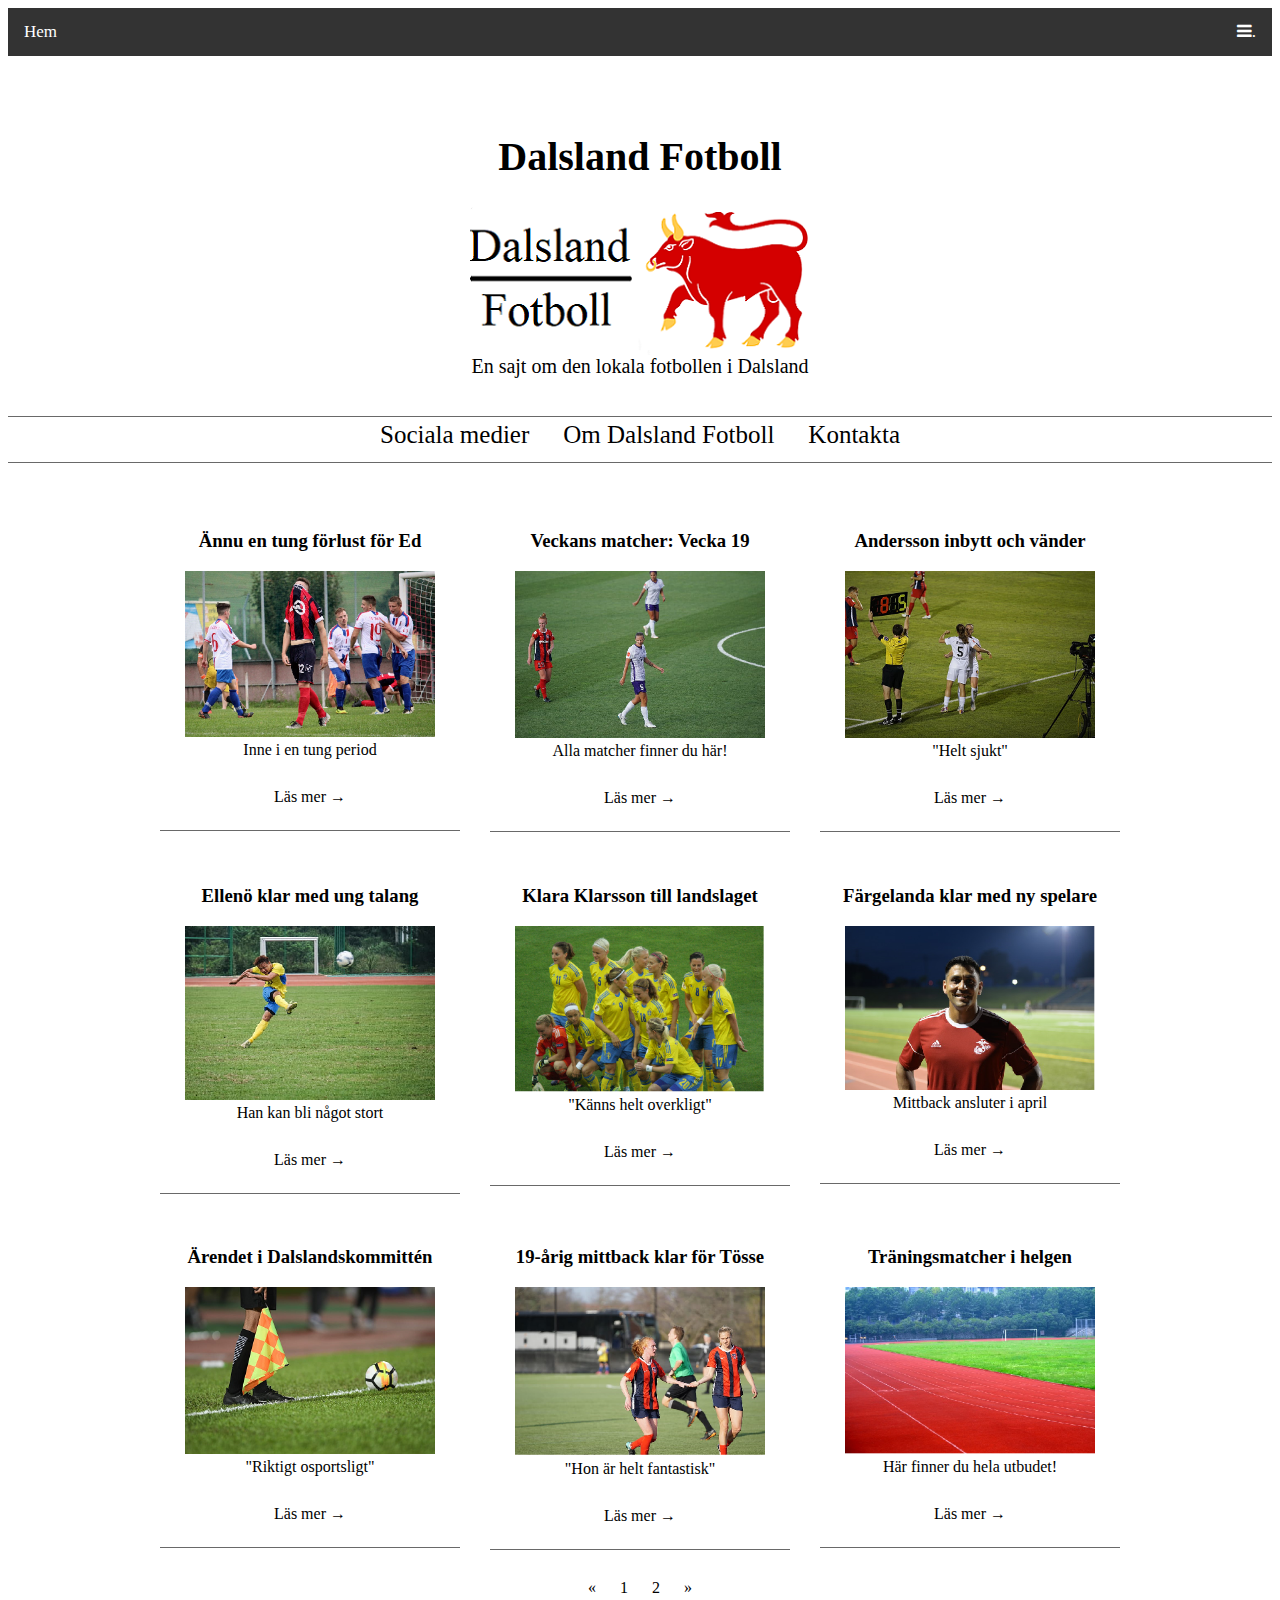
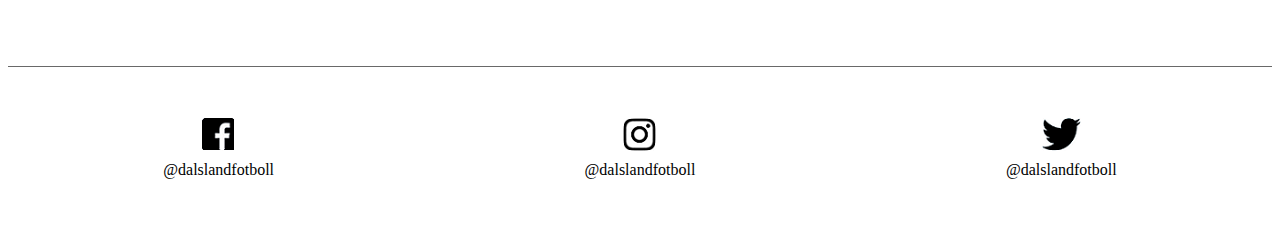
<file: slutprojekt/index4.html>
<!DOCTYPE html>
<html lang="sv" dir="ltr">
<head>
  <link rel="stylesheet" href="css/style.css">
  <meta name="description" content="En fotbollssajt om den lokala fotbollen i Dalsland där du får alla nyheter">
  <meta name="google-site-verification" content="0WNfZ1JURrKAVIorXS7AfsFnkODj6X_pvmy-WlREYHw">
  <meta charset="utf-8">
  <meta name="viewport" content="width=device-width, initial-scale=1.0">
  <link href="https://fonts.googleapis.com/css?family=Righteous&display=swap" rel="stylesheet">
    <link rel="stylesheet" href="https://cdnjs.cloudflare.com/ajax/libs/font-awesome/4.7.0/css/font-awesome.min.css">
  <style>
  @import url('https://fonts.googleapis.com/css?family=Righteous&display=swap');
  </style>
  <title>Dalsland Fotboll</title>
</head>
<body>

  <div class="container">

  <div class="topnav">
    <a href="index.html">Hem</a>
    <div id="länkar">
      <a href="tabell.html">DM</a>
      <a href="tabell2.html">Herrar</a>
      <a href="tabell3.html">Damer</a>
      <a href="tabell4.html">Senior/Junior</a>
    </div>
    <a href="javascript:void(0);" class="icon" onclick="myFunction()">
      <i class="fa fa-bars">.</i>
    </a>
  </div>
  </div>

  <div id="wrapper">

    <header>
      <h1>Dalsland Fotboll</h1>
      <div id="headerlogo">
      <div class="sprite sprite-headerlogo">&nbsp;</div>
      </div>
      En sajt om den lokala fotbollen i Dalsland
    </header>

    <nav>
      <svg height="1" width="100%">
        <line x1="100%" y1="0" x2="0" y2="0" style="stroke:rgb(105,105,105);stroke-width:2" />
      </svg>
      <a id="medier" href="#Media">Sociala medier</a>
      <a href="omoss.html">Om Dalsland Fotboll</a>
      <a href="kontakta.html">Kontakta</a>
      <svg height="1" width="100%">
        <line x1="100%" y1="0" x2="0" y2="0" style="stroke:rgb(105,105,105);stroke-width:2" />
      </svg>
    </nav>

    <main>

      <div>
        <h3>Ännu en tung förlust för Ed</h3>
        <img src="img/fotboll16.png" alt="">
        <br> Inne i en tung period
        <br><br> <a href="nyhet9.html" class="button">Läs mer →</a>
        <svg height="1" width="100%">
          <line x1="100%" y1="0" x2="0" y2="0" style="stroke:rgb(105,105,105);stroke-width:2" />
        </svg>
      </div>

      <div>
        <h3>Veckans matcher: Vecka 19</h3>
        <img src="img/fotboll17.png" alt="">
        <br> Alla matcher finner du här!
        <br><br> <a href="nyhet10.html" class="button">Läs mer →</a>
        <svg height="1" width="100%">
          <line x1="100%" y1="0" x2="0" y2="0" style="stroke:rgb(105,105,105);stroke-width:2" />
        </svg>
      </div>

      <div>
        <h3>Andersson inbytt och vänder</h3>
        <img src="img/fotboll18.png" alt="">
        <br> "Helt sjukt"
        <br><br> <a href="nyhet11.html" class="button">Läs mer →</a>
        <svg height="1" width="100%">
          <line x1="100%" y1="0" x2="0" y2="0" style="stroke:rgb(105,105,105);stroke-width:2" />
        </svg>
      </div>

      <div>
        <h3>Ellenö klar med ung talang</h3>
        <img src="img/fotboll12.png" alt="">
        <br> Han kan bli något stort
        <br><br> <a href="nyhet12.html" class="button">Läs mer →</a>
        <svg height="1" width="100%">
          <line x1="100%" y1="0" x2="0" y2="0" style="stroke:rgb(105,105,105);stroke-width:2" />
        </svg>
      </div>

      <div>
        <h3>Klara Klarsson till landslaget</h3>
        <img src="img/fotboll2.png" alt="">
        <br> "Känns helt overkligt"
        <br><br> <a href="nyhet13.html" class="button">Läs mer →</a>
        <svg height="1" width="100%">
          <line x1="100%" y1="0" x2="0" y2="0" style="stroke:rgb(105,105,105);stroke-width:2" />
        </svg>
      </div>

      <div>
        <h3>Färgelanda klar med ny spelare</h3>
        <img src="img/fotboll11.png" alt="">
        <br> Mittback ansluter i april
        <br><br> <a href="nyhet14.html" class="button">Läs mer →</a>
        <svg height="1" width="100%">
          <line x1="100%" y1="0" x2="0" y2="0" style="stroke:rgb(105,105,105);stroke-width:2" />
        </svg>
      </div>

      <div>
        <h3>Ärendet i Dalslandskommittén</h3>
        <img src="img/fotboll13.png" alt="">
        <br> "Riktigt osportsligt"
        <br><br> <a href="nyhet15.html" class="button">Läs mer →</a>
        <svg height="1" width="100%">
          <line x1="100%" y1="0" x2="0" y2="0" style="stroke:rgb(105,105,105);stroke-width:2" />
        </svg>
      </div>

      <div>
        <h3>19-årig mittback klar för Tösse</h3>
        <img src="img/fotboll14.png" alt="">
        <br> "Hon är helt fantastisk"
        <br><br> <a href="nyhet16.html" class="button">Läs mer →</a>
        <svg height="1" width="100%">
          <line x1="100%" y1="0" x2="0" y2="0" style="stroke:rgb(105,105,105);stroke-width:2" />
        </svg>
      </div>

      <div>
        <h3>Träningsmatcher i helgen</h3>
        <img src="img/fotboll15.png" alt="">
        <br>Här finner du hela utbudet!
        <br><br> <a href="nyhet17.html" class="button">Läs mer →</a>
        <svg height="1" width="100%">
          <line x1="100%" y1="0" x2="0" y2="0" style="stroke:rgb(105,105,105);stroke-width:2" />
        </svg>
      </div>

    </main>

    <footer>

      <div class="pagination">
        <a href="index.html">&laquo;</a>
        <a href="index.html">1</a>
        <a href="index.html">2</a>
        <a href="index3.html">&raquo;</a>
      </div>
      <svg height="1%" width="100%">
        <line x1="100%" y1="0" x2="0" y2="0" style="stroke:rgb(105,105,105);stroke-width:2" />
      </svg>
      <div id="Media">
        <div class="sprite sprite-litenfacebook"></div>
        @dalslandfotboll
      </div>
      <div id="Media2">
        <div class="sprite sprite-liteninstagram"></div>
        @dalslandfotboll
      </div>
      <div id="Media3">
        <div class="sprite sprite-litentwitter"></div>
        @dalslandfotboll
      </div>

      </footer>

    </div>
    <script src="https://ajax.googleapis.com/ajax/libs/jquery/3.4.1/jquery.min.js"></script>
    <script src="js/js.js" charset="utf-8"></script>
  </body>
  </html>
</file>
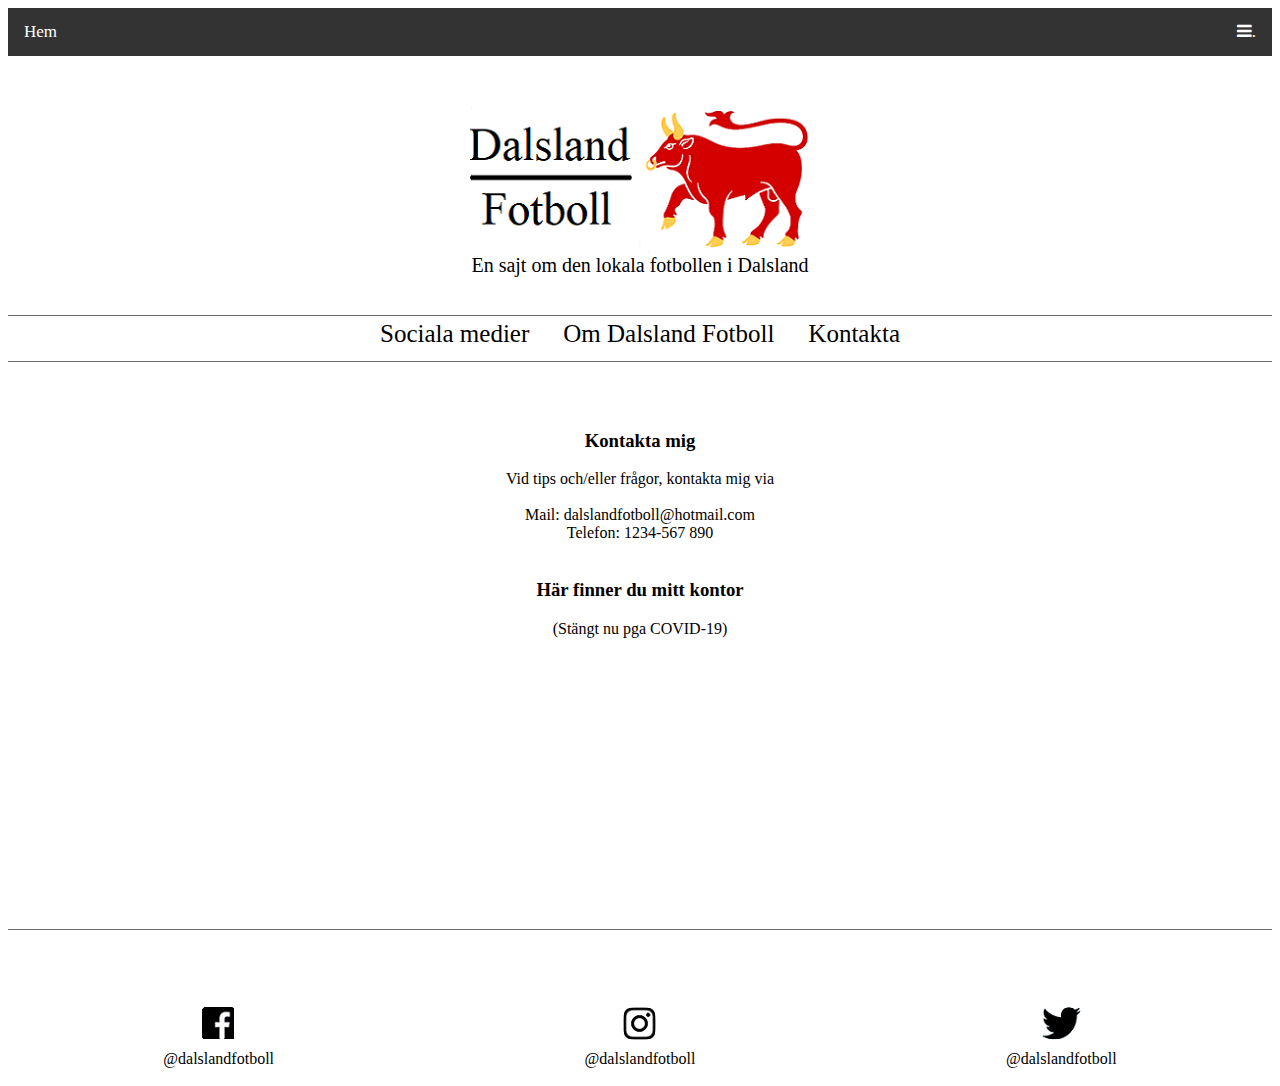
<file: slutprojekt/kontakta.html>
<!DOCTYPE html>
<html lang="sv" dir="ltr">
<head>
  <link rel="stylesheet" href="css/style.css">
  <meta name="description" content="En fotbollssajt om den lokala fotbollen i Dalsland där du får alla nyheter">
  <meta name="google-site-verification" content="0WNfZ1JURrKAVIorXS7AfsFnkODj6X_pvmy-WlREYHw">
  <meta charset="utf-8">
  <meta name="viewport" content="width=device-width, initial-scale=1.0">
  <link href="https://fonts.googleapis.com/css?family=Righteous&display=swap" rel="stylesheet">
  <link rel="stylesheet" href="https://cdnjs.cloudflare.com/ajax/libs/font-awesome/4.7.0/css/font-awesome.min.css">
  <style>
  @import url('https://fonts.googleapis.com/css?family=Righteous&display=swap');
  </style>
  <title>Dalsland Fotboll</title>
</head>
<body>
  <div class="container">
    <div class="topnav">
      <a href="index.html" class="active">Hem</a>
      <div id="länkar">
        <a href="tabell.html">DM</a>
        <a href="tabell2.html">Herrar</a>
        <a href="tabell3.html">Damer</a>
        <a href="tabell4.html">Senior/Junior</a>
      </div>
      <a href="javascript:void(0);" class="icon" onclick="myFunction()">
        <i class="fa fa-bars">.</i>
      </a>
    </div>
  </div>
  <div id="wrapper">
    <header>
      <div id="headerlogo">
        <div class="sprite sprite-headerlogo">&nbsp;</div>
      </div>
      En sajt om den lokala fotbollen i Dalsland
    </header>
    <nav>
      <svg height="1" width="100%">
        <line x1="100%" y1="0" x2="0" y2="0" style="stroke:rgb(105,105,105);stroke-width:2" />
      </svg>
      <a id="medier" href="#Media">Sociala medier</a>
      <a href="omoss.html">Om Dalsland Fotboll</a>
      <a href="kontakta.html">Kontakta</a>
      <svg height="1" width="100%">
        <line x1="100%" y1="0" x2="0" y2="0" style="stroke:rgb(105,105,105);stroke-width:2" />
      </svg>
    </nav>
    <main>
      <div>
        <h3>Kontakta mig </h3>
        Vid tips och/eller frågor, kontakta mig via
        <br><br>
        Mail: dalslandfotboll@hotmail.com
        <br>
        Telefon: 1234-567 890
        <br><br>
        <h3>Här finner du mitt kontor</h3>
        (Stängt nu pga COVID-19)
        <iframe id="karta" src="https://www.google.com/maps/embed?pb=!1m18!1m12!1m3!1d2092.5610468984128!2d12.329766249706601!3d58.36707449474975!2m3!1f0!2f0!3f0!3m2!1i1024!2i768!4f13.1!3m3!1m2!1s0x46452308d461ec5b%3A0x4e77bf81d2ae9c9f!2sBirger%20Sj%C3%B6berggymnasiet!5e0!3m2!1ssv!2sse!4v1571235828682!5m2!1ssv!2sse"  ></iframe>
      </div>
      <svg height="1%" width="100%">
        <line x1="100%" y1="0" x2="0" y2="0" style="stroke:rgb(105,105,105);stroke-width:2" />
      </svg>
    </main>
    <footer>
      <div id="Media">
        <div class="sprite sprite-litenfacebook"></div>
        @dalslandfotboll
      </div>
      <div id="Media2">
        <div class="sprite sprite-liteninstagram"></div>
        @dalslandfotboll
      </div>
      <div id="Media3">
        <div class="sprite sprite-litentwitter"></div>
        @dalslandfotboll
      </div>
    </footer>
  </div>
  <script src="https://ajax.googleapis.com/ajax/libs/jquery/3.4.1/jquery.min.js"></script>
  <script src="js/js.js" charset="utf-8"></script>
</body>
</html>
</file>
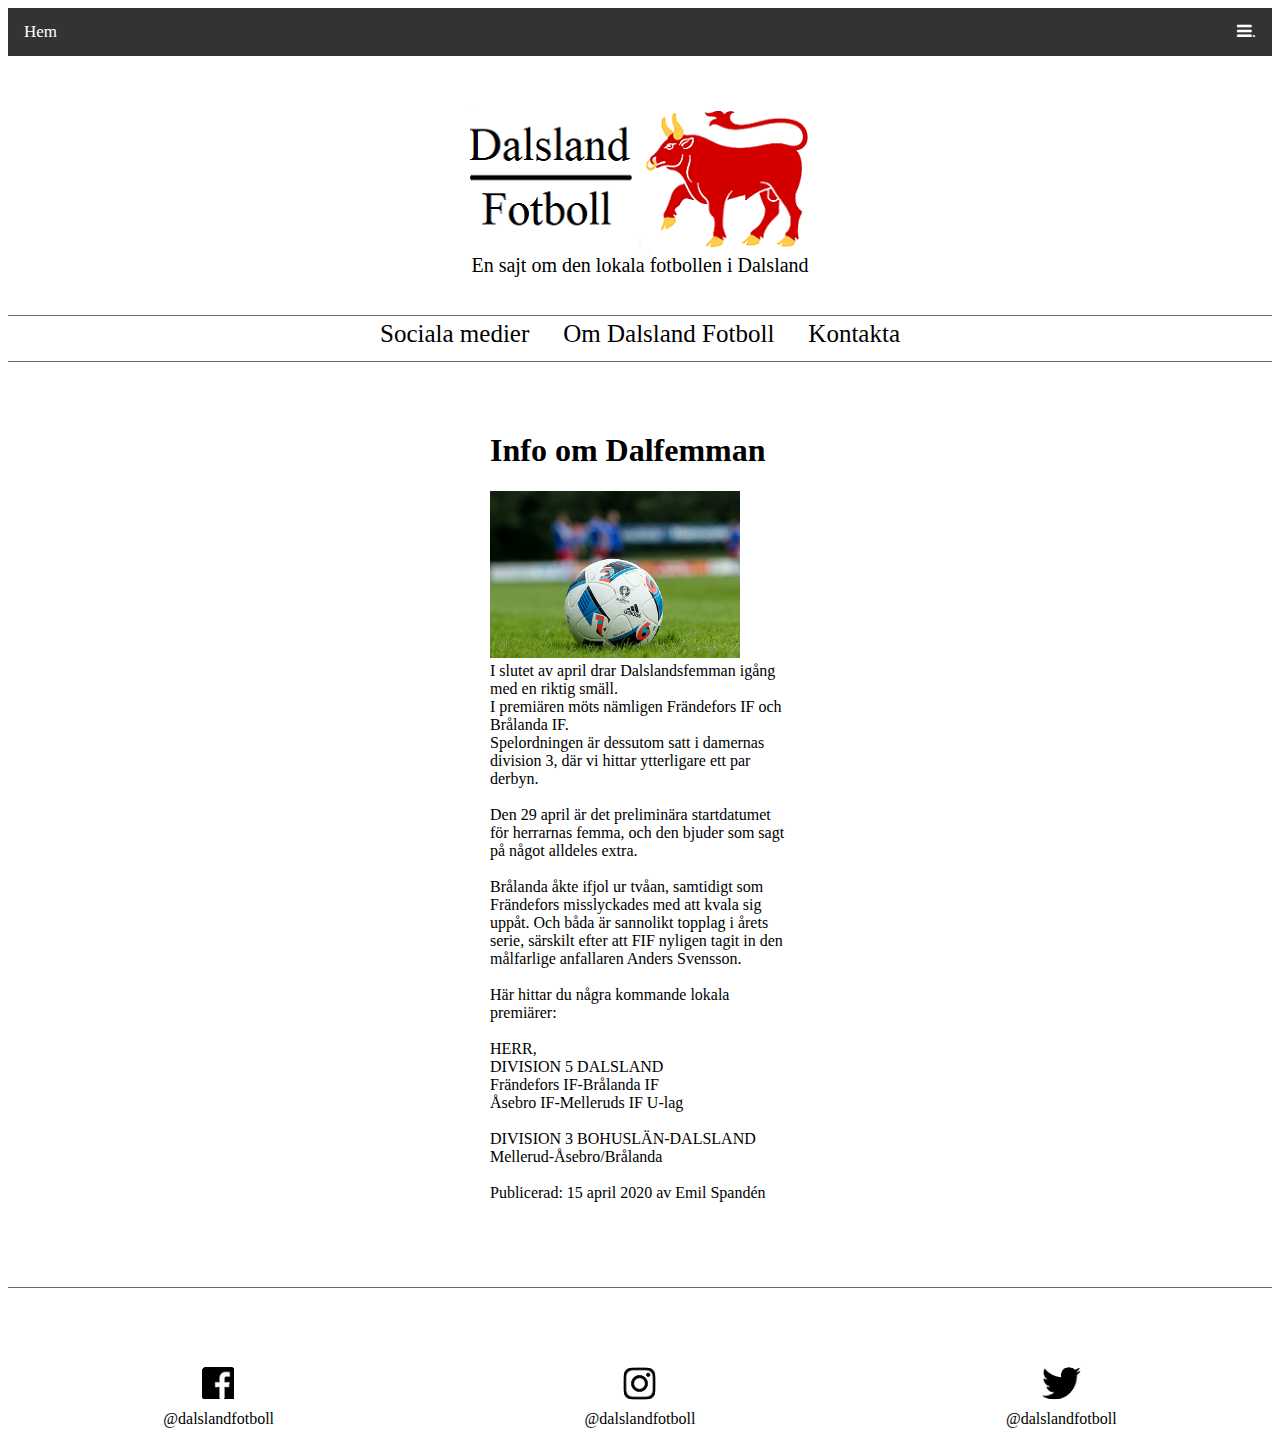
<file: slutprojekt/nyhet.html>
<!DOCTYPE html>
<html lang="sv" dir="ltr">
<head>
  <link rel="stylesheet" href="css/style.css">
  <meta name="description" content="En fotbollssajt om den lokala fotbollen i Dalsland där du får alla nyheter">
  <meta name="google-site-verification" content="0WNfZ1JURrKAVIorXS7AfsFnkODj6X_pvmy-WlREYHw">
  <meta charset="utf-8">
  <meta name="viewport" content="width=device-width, initial-scale=1.0">
  <link href="https://fonts.googleapis.com/css?family=Righteous&display=swap" rel="stylesheet">
    <link rel="stylesheet" href="https://cdnjs.cloudflare.com/ajax/libs/font-awesome/4.7.0/css/font-awesome.min.css">
  <style>
  @import url('https://fonts.googleapis.com/css?family=Righteous&display=swap');
  </style>
  <title>Dalsland Fotboll</title>
</head>
<body>

  <div class="container">

  <div class="topnav">
    <a href="index.html" class="active">Hem</a>
    <div id="länkar">
      <a href="tabell.html">DM</a>
      <a href="tabell2.html">Herrar</a>
      <a href="tabell3.html">Damer</a>
      <a href="tabell4.html">Senior/Junior</a>
    </div>
    <a href="javascript:void(0);" class="icon" onclick="myFunction()">
      <i class="fa fa-bars">.</i>
    </a>
  </div>

  </div>

  <div id="wrapper">


    <header>
      <div id="headerlogo">
      <div class="sprite sprite-headerlogo">&nbsp;</div>
      </div>
      En sajt om den lokala fotbollen i Dalsland
    </header>
    <nav>
      <svg height="1" width="100%">
        <line x1="100%" y1="0" x2="0" y2="0" style="stroke:rgb(105,105,105);stroke-width:2" />
      </svg>
      <a id="medier" href="#Media">Sociala medier</a>
      <a href="omoss.html">Om Dalsland Fotboll</a>
      <a href="kontakta.html">Kontakta</a>
      <svg height="1" width="100%">
        <line x1="100%" y1="0" x2="0" y2="0" style="stroke:rgb(105,105,105);stroke-width:2" />
      </svg>
    </nav>
    <main>
    <div id="nyhet">
      <h1>Info om Dalfemman</h1>
      <img src="img/fotboll19.png" alt="">
 <br>
I slutet av april drar Dalslandsfemman igång med en riktig smäll.
<br>
I premiären möts nämligen Frändefors IF och Brålanda IF.
<br>
Spelordningen är dessutom satt i damernas division 3, där vi hittar ytterligare ett par derbyn.
<br><br>
Den 29 april är det preliminära startdatumet för herrarnas femma, och den bjuder som sagt på något alldeles extra.
<br><br>
Brålanda åkte ifjol ur tvåan, samtidigt som Frändefors misslyckades med att kvala sig uppåt. Och båda är sannolikt topplag i årets serie, särskilt efter att FIF nyligen tagit in den målfarlige anfallaren Anders Svensson.
<br><br>
Här hittar du några kommande lokala premiärer:
<br><br>
HERR,
<br>
DIVISION 5 DALSLAND
<br>
Frändefors IF-Brålanda IF
<br>
Åsebro IF-Melleruds IF U-lag
<br><br>
DIVISION 3 BOHUSLÄN-DALSLAND
<br>
Mellerud-Åsebro/Brålanda
<br><br>
Publicerad: 15 april 2020 av Emil Spandén
</div>
      <svg height="1%" width="100%">
        <line x1="100%" y1="0" x2="0" y2="0" style="stroke:rgb(105,105,105);stroke-width:2" />
      </svg>
    </main>
    <footer>
      <div id="Media">
        <div class="sprite sprite-litenfacebook"></div>
        @dalslandfotboll
      </div>
      <div id="Media2">
        <div class="sprite sprite-liteninstagram"></div>
        @dalslandfotboll
      </div>
      <div id="Media3">
        <div class="sprite sprite-litentwitter"></div>
        @dalslandfotboll
      </div>
      </footer>

    </div>
      <script src="https://ajax.googleapis.com/ajax/libs/jquery/3.4.1/jquery.min.js"></script>
    <script src="js/js.js" charset="utf-8"></script>
  </body>
  </html>
</file>
<file: slutprojekt/css/style.css>
header {
  grid-area: header;
  color: black;
  font-size: 20px;
  padding-top: 50px;
  margin-bottom: 25px;
  text-align: center;
  font-family: serif;
}

#headerlogo {
  display: flex;
  justify-content: center;
  flex-direction: row;
}

#Media {
  text-align: center;
  justify-content: center;
}

#Media2 {
  text-align: center;
  justify-content: center;
}

#Media3 {
  text-align: center;
  justify-content: center;
}

#karta{
  width: 95%;
  height: 200px;
  border: 5px;
}

#nyhet{
  text-align: left;
}

#omoss{
  text-align: left;
}

.container {
  width: 100%;
  height: auto;
  margin: auto;
  background-color: #333;
  color: white;
  border-radius: 10px;
}

.topnav {
  width: 100%;
  overflow: hidden;
  background-color: #333;
  position: relative;
}

.topnav #länkar {

}

.topnav a {
  color: white;
  padding: 14px 16px;
  text-decoration: none;
  font-size: 17px;
  display: block;
}

.topnav a.icon {
  background: #333;
  display: block;
  position: absolute;
  right: 0;
  top: 0;
}

.topnav a.icon:hover {
  background-color: red;
  color: white;
}

.active {
  background-color: #333;
  color: white;
}

nav {
  grid-area: nav;
  background-color: white;
  text-align: center;
  font-family: serif;
}

nav a {
  font-size: 25px;
  color: black;
  text-decoration: none;
  margin: 15px;
  font-family: serif;
}

.button {
  background-color: grey;
  border: none;
  color: white;
  padding: 5px 55px;
  text-align: center;
  text-decoration: none;
  display: inline-block;
  font-size: 16px;
  font-family: serif;
  margin: 4px 2px;
  transition-duration: 0.4s;
  cursor: pointer;
}

.button {
  background-color: white;
  color: black;
  border: 2px solid white;
}

.button:hover {
  background-color: #e7e7e7;
}

main {
  grid-area: main;
  height: auto;
  display: flex;
  flex-wrap: wrap;
  justify-content: center;
  margin-top: 30px;
  font-family: serif;
}

.sprite {
  background-image: url('../img/spritesheet.png');
  background-repeat: no-repeat;
  display: block;
}

.sprite-headerlogo {
  width: 340px;
  height: 148px;
  background-position: -5px -5px;
}

.sprite-litenfacebook {
  width: 33px;
  height: 33px;
  background-position: -355px -5px;
}

.sprite-liteninstagram {
  width: 33px;
  height: 33px;
  background-position: -398px -5px;
}

.sprite-litentwitter {
  width: 39px;
  height: 33px;
  background-position: -441px -5px;
}

main div  {
  width: 300px;
  background-color: white;
  margin: 15px;
  background-repeat: no-repeat;
  background-size: cover;
  text-align: center;
  color: black;
  font-family: serif;
}

img {

  max-width: 250px;
  max-height: 250px;

}

.center {
  text-align: center;
}

.pagination {
  display: inline-block;
}

.pagination a {
  color: black;
  float: left;
  padding: 10px 12px;
  text-decoration: none;
}

.pagination a.active {
  background-color: #4CAF50;
  color: white;
}

.pagination a:hover:not(.active) {
  background-color: #ddd;
}

footer div{
  margin-left: auto;
  margin-right: auto;
  background-color: white;
  color: black;
  margin-bottom: 10px;
  font-family: serif;
}

footer {
  grid-area: footer;
  background-color: white;
  display: flex;
  flex-wrap: wrap;
  font-family: serif;
}

#wrapper {
  display: grid;
  grid-template-columns: 25% 25% 25% 25%;
  grid-template-rows: auto;
  grid-template-areas:
  "header header header header"
  "nav nav nav nav"
  "main main main main"
  "footer footer footer footer";
}

@media only screen and (max-width: 800px) {
  #wrapper {
    grid-template-columns: 25% 25% 25% 25%;
    grid-template-rows: auto;
    grid-template-areas:
    "header header header header"
    "nav nav nav nav"
    "main main main main"
    "footer footer footer footer";
  }
}
</file>
<file: audits_page/css/style.css>
/* http://meyerweb.com/eric/tools/css/reset/
v2.0 | 20110126
License: none (public domain)
*/

html, body, div, span, applet, object, iframe,
h1, h2, h3, h4, h5, h6, p, blockquote, pre,
a, abbr, acronym, address, big, cite, code,
del, dfn, em, img, ins, kbd, q, s, samp,
small, strike, strong, sub, sup, tt, var,
b, u, i, center,
dl, dt, dd, ol, ul, li,
fieldset, form, label, legend,
table, caption, tbody, tfoot, thead, tr, th, td,
article, aside, canvas, details, embed,
figure, figcaption, footer, header, hgroup,
menu, nav, output, ruby, section, summary,
time, mark, audio, video {
	margin: 0;
	padding: 0;
	border: 0;
	font-size: 100%;
	font: inherit;
	vertical-align: baseline;
}
/* HTML5 display-role reset for older browsers */
article, aside, details, figcaption, figure,
footer, header, hgroup, menu, nav, section {
	display: block;
}
body {
	line-height: 1;
}
ol, ul {
	list-style: none;
}
blockquote, q {
	quotes: none;
}
blockquote:before, blockquote:after,
q:before, q:after {
	content: '';
	content: none;
}
table {
	border-collapse: collapse;
	border-spacing: 0;
}

body{

	background-image: url('../img/back.jpg');
	background-size: cover;
	font-family: 'Roboto', sans-serif;

}

#wrapper{
	height: 800px;
	width:1000px;
	margin-left: auto;
	margin-right: auto;
}
header{
	height: 400px;
	background-image: url('../img/logga1.jpg');
	background-size: cover;

}
nav{
	width: 1000px;
	height: 60px;
	background-color: #4692c6;
	text-align: center;
	word-spacing: 20px;

}
#center{
	display:flex;
}
main{
	height: auto;
	width:700px;
	background-color: white;
	padding: 20px;
}
aside{
	height:2400px;
	width:200px;
	background-color: #e4f1f9;
	color: black;
}
footer{
	height: 100px;
	width: 1000px;
	background-color: grey;
	color: black;

}

/*________  formatering av länkar ______________________*/

a{

	color: black;
	font-family: monospace;
	font-size: 40px;
}


a:link {
	text-decoration: none;
}

a:visited {
	text-decoration: none;
}

a:hover {
	text-decoration: underline;
}

a:active {
	text-decoration: underline;
}
</file>
